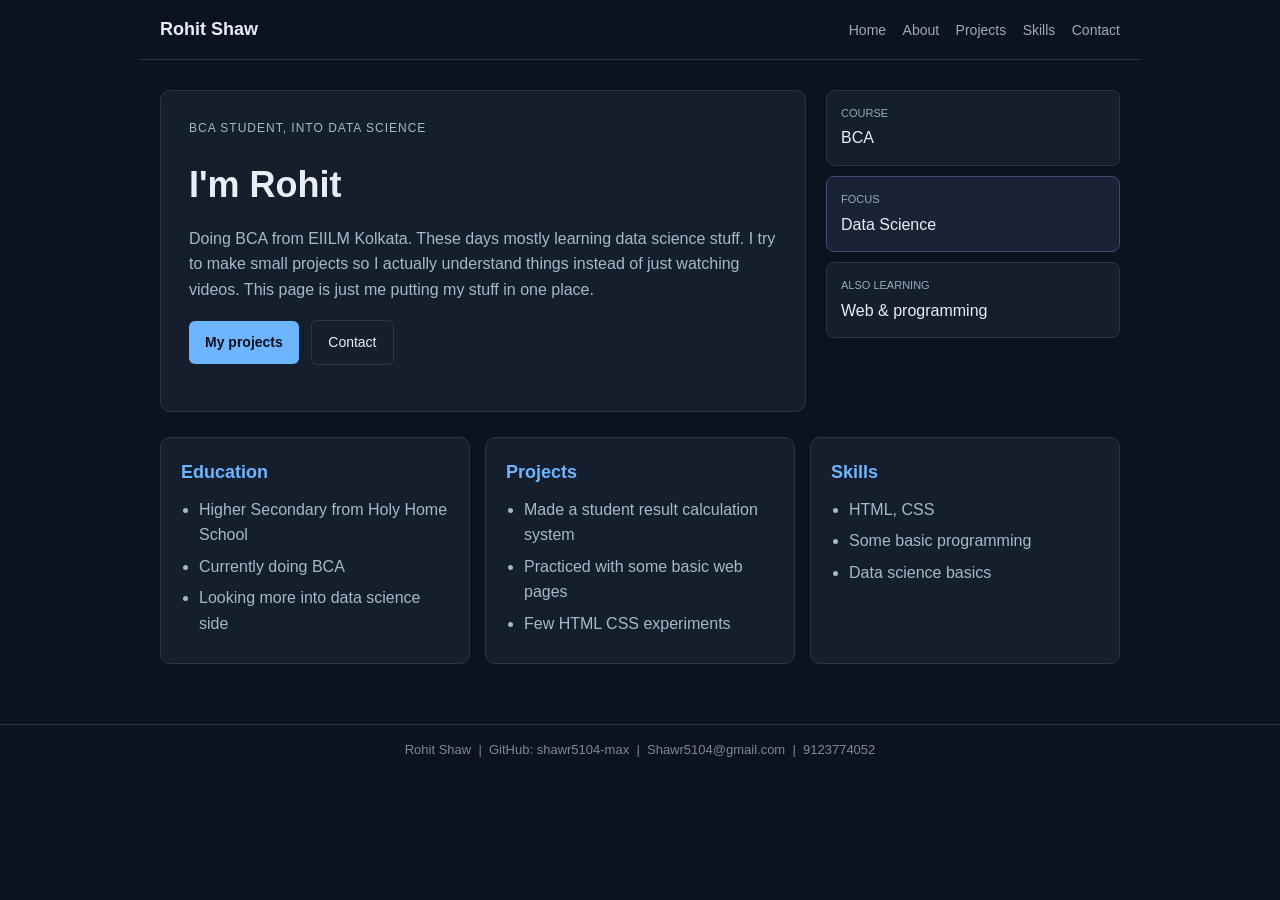
<file: index.html>
<!DOCTYPE html>
<html>
<head>
<meta charset="UTF-8">
<meta name="viewport" content="width=device-width, initial-scale=1.0">
<title>Rohit Shaw</title>
<link rel="stylesheet" href="Style.css">
</head>
<body>

<div class="topbar">
<a href="index.html" class="name">Rohit Shaw</a>
<div class="links">
<a href="index.html">Home</a>
<a href="#about">About</a>
<a href="#projects">Projects</a>
<a href="#skills">Skills</a>
<a href="contact.html">Contact</a>
</div>
</div>

<div class="content">

<div class="about" id="about">
<div class="left">
<p class="small">BCA student, into data science</p>
<h1>I'm Rohit</h1>
<p>Doing BCA from EIILM Kolkata. These days mostly learning data science stuff. I try to make small projects so I actually understand things instead of just watching videos. This page is just me putting my stuff in one place.</p>
<p><a href="#projects" class="btn">My projects</a> <a href="contact.html" class="btn2">Contact</a></p>
</div>
<div class="right">
<div class="info">
<span>Course</span>
BCA
</div>
<div class="info blue">
<span>Focus</span>
Data Science
</div>
<div class="info">
<span>Also learning</span>
Web & programming
</div>
</div>
</div>

<div class="row">
<div class="box" id="education">
<h2>Education</h2>
<ul>
<li>Higher Secondary from Holy Home School</li>
<li>Currently doing BCA</li>
<li>Looking more into data science side</li>
</ul>
</div>

<div class="box" id="projects">
<h2>Projects</h2>
<ul>
<li>Made a student result calculation system</li>
<li>Practiced with some basic web pages</li>
<li>Few HTML CSS experiments</li>
</ul>
</div>

<div class="box" id="skills">
<h2>Skills</h2>
<ul>
<li>HTML, CSS</li>
<li>Some basic programming</li>
<li>Data science basics</li>
</ul>
</div>
</div>

</div>

<div class="bottom">
Rohit Shaw &nbsp;|&nbsp; GitHub: shawr5104-max &nbsp;|&nbsp; Shawr5104@gmail.com &nbsp;|&nbsp; 9123774052
</div>

</body>
</html>
</file>
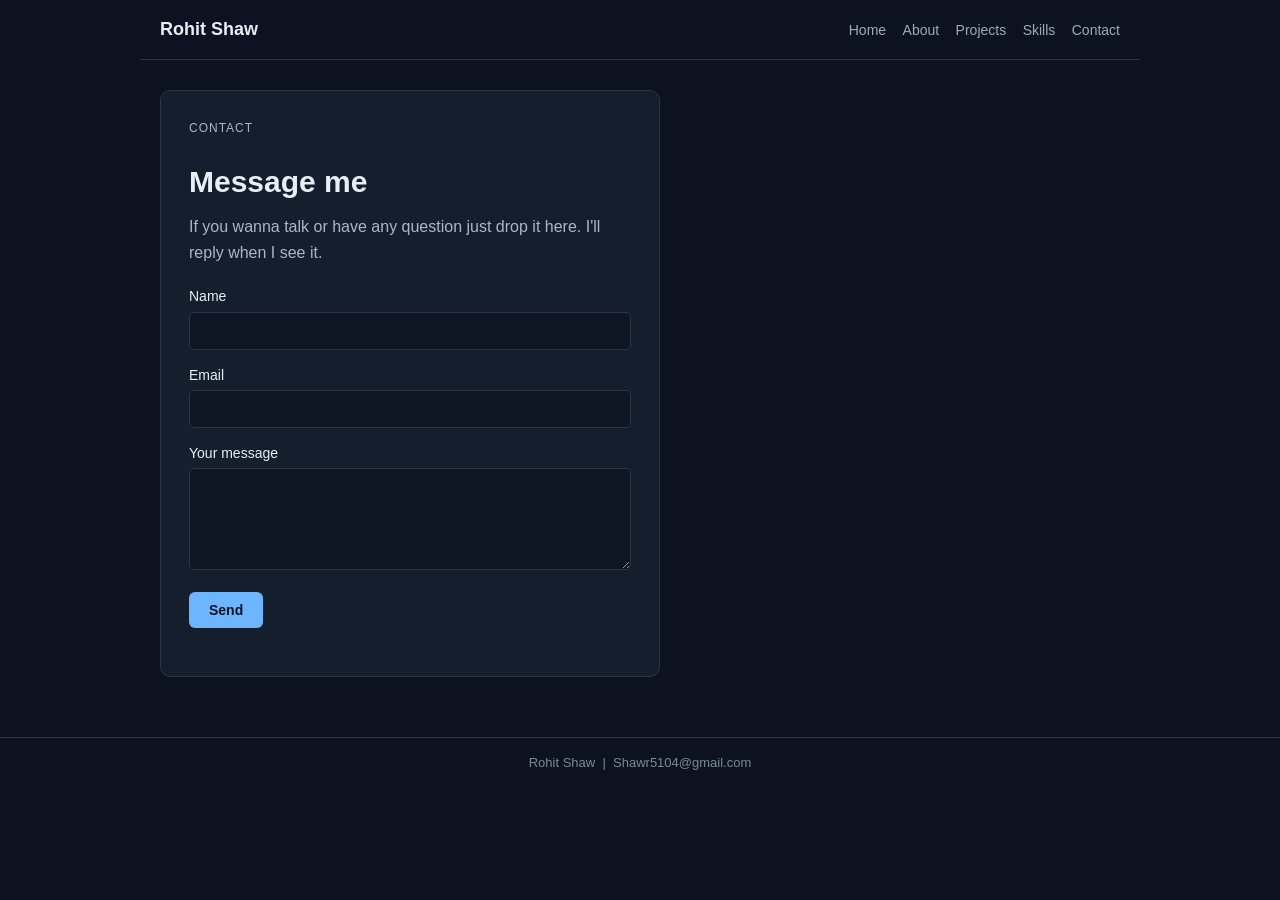
<file: contact.html>
<!DOCTYPE html>
<html>
<head>
<meta charset="UTF-8">
<meta name="viewport" content="width=device-width, initial-scale=1.0">
<title>Contact - Rohit</title>
<link rel="stylesheet" href="Style.css">
</head>
<body>

<div class="topbar">
<a href="index.html" class="name">Rohit Shaw</a>
<div class="links">
<a href="index.html">Home</a>
<a href="index.html#about">About</a>
<a href="index.html#projects">Projects</a>
<a href="index.html#skills">Skills</a>
<a href="contact.html">Contact</a>
</div>
</div>

<div class="content">
<div class="form-area">
<p class="small">Contact</p>
<h1>Message me</h1>
<p>If you wanna talk or have any question just drop it here. I'll reply when I see it.</p>

<form id="f">
<label>Name</label>
<input type="text" id="n" required>

<label>Email</label>
<input type="email" id="e" required>

<label>Your message</label>
<textarea id="m" rows="5" required></textarea>

<button type="submit">Send</button>
<p id="msg"></p>
</form>
</div>
</div>

<div class="bottom">
Rohit Shaw &nbsp;|&nbsp; Shawr5104@gmail.com
</div>

<script>
document.getElementById("f").onsubmit = function(e) {
e.preventDefault();
var n = document.getElementById("n").value;
if(n) document.getElementById("msg").innerHTML = "Thanks " + n + ". Got it, will reply soon.";
this.reset();
}
</script>

</body>
</html>
</file>
<file: Style.css>
* {
margin: 0;
padding: 0;
box-sizing: border-box;
}

body {
font-family: Arial, sans-serif;
background: #0c1220;
color: #e8eef5;
line-height: 1.6;
}

.topbar {
padding: 15px 20px;
border-bottom: 1px solid #2a3548;
display: flex;
justify-content: space-between;
align-items: center;
flex-wrap: wrap;
max-width: 1000px;
margin: 0 auto;
}

.name {
font-weight: bold;
font-size: 18px;
text-decoration: none;
color: #e8eef5;
}

.links a {
color: #9aabbc;
text-decoration: none;
margin-left: 12px;
font-size: 14px;
}

.links a:hover {
color: #fff;
}

.content {
max-width: 1000px;
margin: 0 auto;
padding: 30px 20px;
}

.about {
display: flex;
gap: 20px;
margin-bottom: 25px;
flex-wrap: wrap;
}

.left {
flex: 2;
background: #141e2c;
padding: 28px;
border-radius: 10px;
border: 1px solid #2a3548;
min-width: 280px;
}

.right {
flex: 1;
min-width: 180px;
}

.small {
color: #6eb5ff;
font-size: 12px;
text-transform: uppercase;
letter-spacing: 1px;
margin-bottom: 8px;
}

h1 {
font-size: 36px;
margin-bottom: 12px;
}

.left p {
color: #a9b8c9;
margin-bottom: 18px;
}

.btn {
background: #6eb5ff;
color: #0c1220;
padding: 10px 16px;
border-radius: 6px;
text-decoration: none;
font-weight: bold;
font-size: 14px;
margin-right: 8px;
display: inline-block;
}

.btn2 {
border: 1px solid #2a3548;
color: #e8eef5;
padding: 10px 16px;
border-radius: 6px;
text-decoration: none;
font-size: 14px;
display: inline-block;
}

.info {
background: #141e2c;
border: 1px solid #2a3548;
border-radius: 8px;
padding: 14px;
margin-bottom: 10px;
}

.info.blue {
background: #1a2235;
border-color: #4a4575;
}

.info span {
display: block;
font-size: 11px;
color: #9aabbc;
text-transform: uppercase;
margin-bottom: 3px;
}

.row {
display: flex;
gap: 15px;
flex-wrap: wrap;
}

.box {
flex: 1;
background: #141e2c;
border: 1px solid #2a3548;
border-radius: 10px;
padding: 20px;
min-width: 220px;
}

.box h2 {
color: #6eb5ff;
font-size: 18px;
margin-bottom: 10px;
}

.box ul {
padding-left: 18px;
color: #a9b8c9;
}

.box li {
margin-bottom: 6px;
}

.form-area {
background: #141e2c;
border: 1px solid #2a3548;
border-radius: 10px;
padding: 28px;
max-width: 500px;
}

.form-area h1 {
font-size: 30px;
margin-bottom: 8px;
}

.form-area p {
color: #a9b8c9;
margin-bottom: 20px;
}

label {
display: block;
margin-bottom: 4px;
font-size: 14px;
}

input, textarea {
width: 100%;
padding: 10px;
margin-bottom: 14px;
background: #0e1624;
border: 1px solid #2a3548;
border-radius: 5px;
color: #e8eef5;
font-family: Arial, sans-serif;
font-size: 14px;
}

button {
background: #6eb5ff;
color: #0c1220;
border: none;
padding: 10px 20px;
border-radius: 6px;
font-weight: bold;
cursor: pointer;
font-size: 14px;
}

#msg {
color: #5dca85;
margin-top: 10px;
}

.bottom {
border-top: 1px solid #2a3548;
padding: 15px 20px;
text-align: center;
color: #7a8a9a;
font-size: 13px;
margin-top: 30px;
}

@media (max-width: 700px) {
.about {
flex-direction: column;
}
.row {
flex-direction: column;
}
h1 {
font-size: 28px;
}
.links {
margin-top: 8px;
}
.links a {
margin-left: 0;
margin-right: 10px;
}
}
</file>
